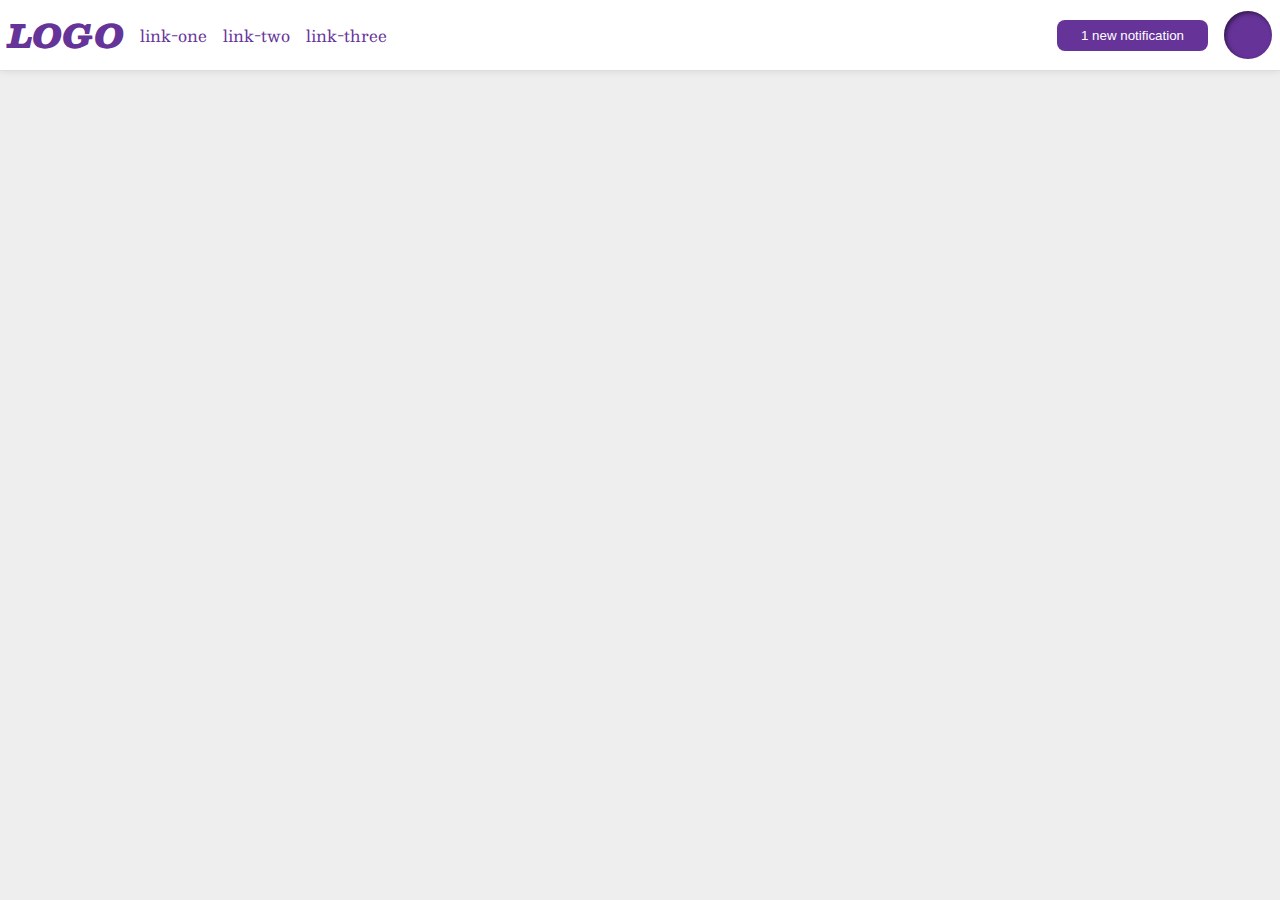
<file: flex/03-flex-header-2/index.html>
<!DOCTYPE html>
<html lang="en">
  <head>
    <meta charset="UTF-8">
    <meta http-equiv="X-UA-Compatible" content="IE=edge">
    <meta name="viewport" content="width=device-width, initial-scale=1.0">
    <title>Flex Header 2</title>
    <link rel="stylesheet" href="style.css">
  </head>
  <body>
    <div class="header">
      
      <div class="left">
        <div class="logo">
          LOGO
        </div>
        <ul class="links">
          <li><a href="google.com">link-one</a></li>
          <li><a href="google.com">link-two</a></li>
          <li><a href="google.com">link-three</a></li>
        </ul>
      </div>

      <div class="right">
        <button class="notifications">
          1 new notification
        </button>
        <div class="profile-image"></div>
      </div>  
    
    </div>
  </body>
</html>
</file>
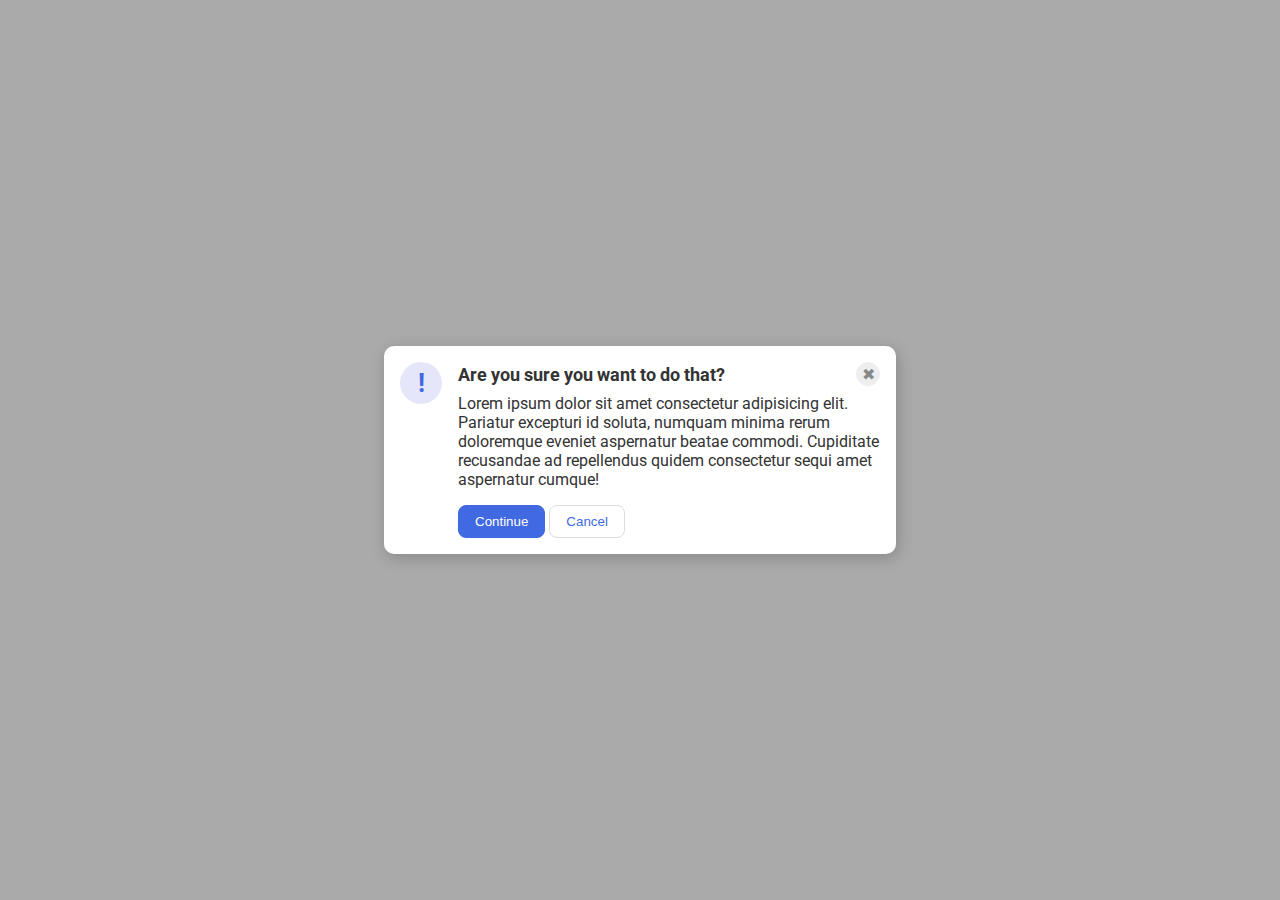
<file: flex/05-flex-modal/index.html>
<!DOCTYPE html>
<html lang="en">
  <head>
    <meta charset="UTF-8">
    <meta http-equiv="X-UA-Compatible" content="IE=edge">
    <meta name="viewport" content="width=device-width, initial-scale=1.0">
    <link rel="stylesheet" href="style.css">
    <title>Modal</title>
  </head>
  <body>

    <div class="modal">
      <div class="icon">!</div>

      <div class="container">
        <div class="header">Are you sure you want to do that?
          <button class="close-button">✖</button>
        </div>  
        
        <div class="text">Lorem ipsum dolor sit amet consectetur adipisicing elit. Pariatur excepturi id soluta, numquam minima rerum doloremque eveniet aspernatur beatae commodi. Cupiditate recusandae ad repellendus quidem consectetur sequi amet aspernatur cumque!</div>
        
        <button class="continue">Continue</button>
        <button class="cancel">Cancel</button>
      
      </div>
    </div>

  </body>
</html>
</file>
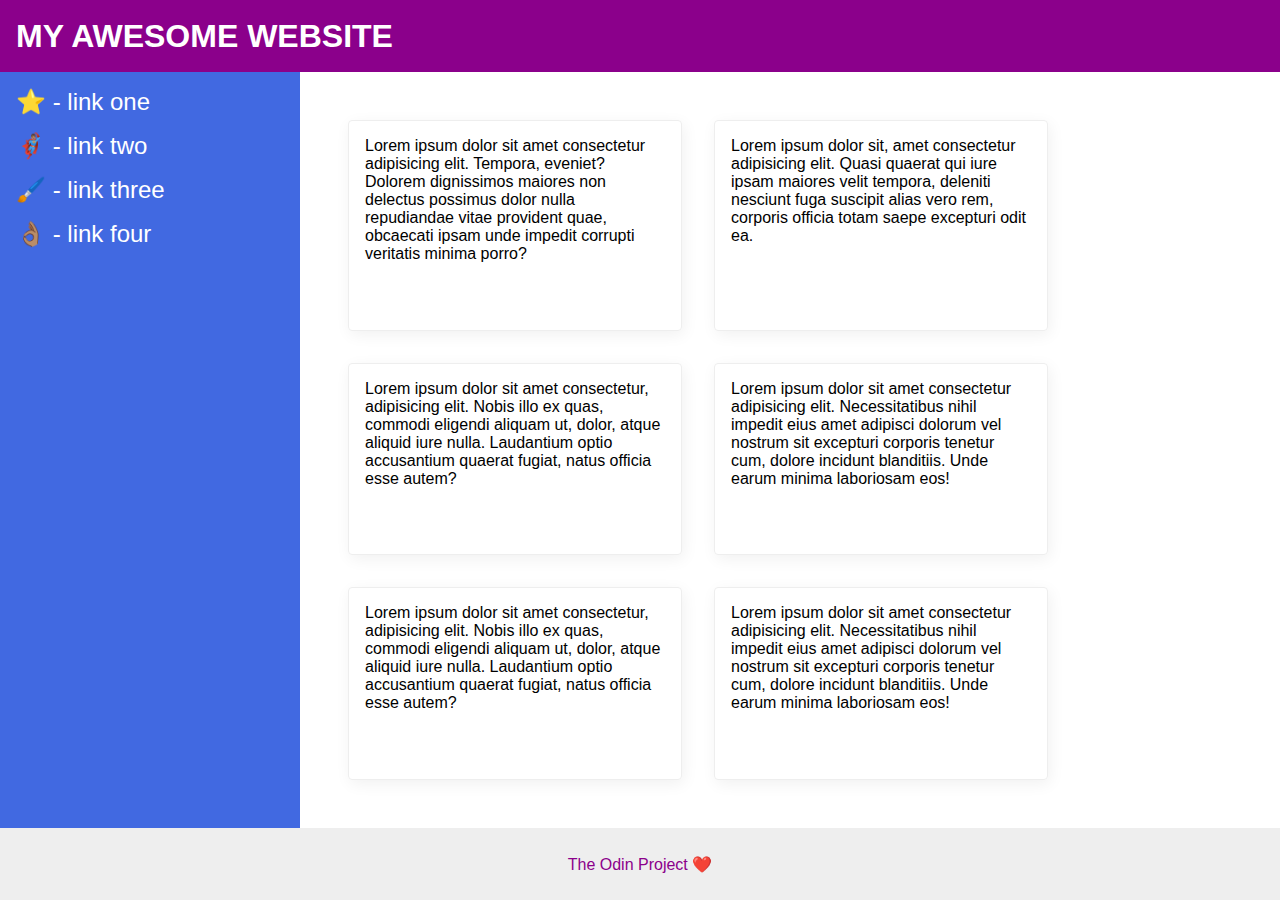
<file: flex/07-flex-layout-2/index.html>
<!DOCTYPE html>
<html lang="en">
  <head>
    <meta charset="UTF-8">
    <meta http-equiv="X-UA-Compatible" content="IE=edge">
    <meta name="viewport" content="width=device-width, initial-scale=1.0">
    <title>The Holy Grail</title>
    <link rel="stylesheet" href="style.css">
  </head>
  <body>
    <div class="header">
      MY AWESOME WEBSITE
    </div>
    
    <div class="body">
      <div class="sidebar">
        <ul>
          <li><a href="#">⭐ - link one</a></li>
          <li><a href="#">🦸🏽‍♂️ - link two</a></li>
          <li><a href="#">🖌️ - link three</a></li>
          <li><a href="#">👌🏽 - link four</a></li>
        </ul>
      </div>
      
      <div class="cards-grid-container">
        <!-- <div class="cards-grid"> -->
          <div class="card">Lorem ipsum dolor sit amet consectetur adipisicing elit. Tempora, eveniet? Dolorem dignissimos maiores non delectus possimus dolor nulla repudiandae vitae provident quae, obcaecati ipsam unde impedit corrupti veritatis minima porro?</div>
          <div class="card">Lorem ipsum dolor sit, amet consectetur adipisicing elit. Quasi quaerat qui iure ipsam maiores velit tempora, deleniti nesciunt fuga suscipit alias vero rem, corporis officia totam saepe excepturi odit ea.</div>
          <div class="card">Lorem ipsum dolor sit amet consectetur, adipisicing elit. Nobis illo ex quas, commodi eligendi aliquam ut, dolor, atque aliquid iure nulla. Laudantium optio accusantium quaerat fugiat, natus officia esse autem?</div>
          <div class="card">Lorem ipsum dolor sit amet consectetur adipisicing elit. Necessitatibus nihil impedit eius amet adipisci dolorum vel nostrum sit excepturi corporis tenetur cum, dolore incidunt blanditiis. Unde earum minima laboriosam eos!</div>
          <div class="card">Lorem ipsum dolor sit amet consectetur, adipisicing elit. Nobis illo ex quas, commodi eligendi aliquam ut, dolor, atque aliquid iure nulla. Laudantium optio accusantium quaerat fugiat, natus officia esse autem?</div>
          <div class="card">Lorem ipsum dolor sit amet consectetur adipisicing elit. Necessitatibus nihil impedit eius amet adipisci dolorum vel nostrum sit excepturi corporis tenetur cum, dolore incidunt blanditiis. Unde earum minima laboriosam eos!</div>
        <!-- </div> -->
      </div>
    </div>

    <div class="footer">
      The Odin Project ❤️
    </div>
  </body>
</html>
</file>
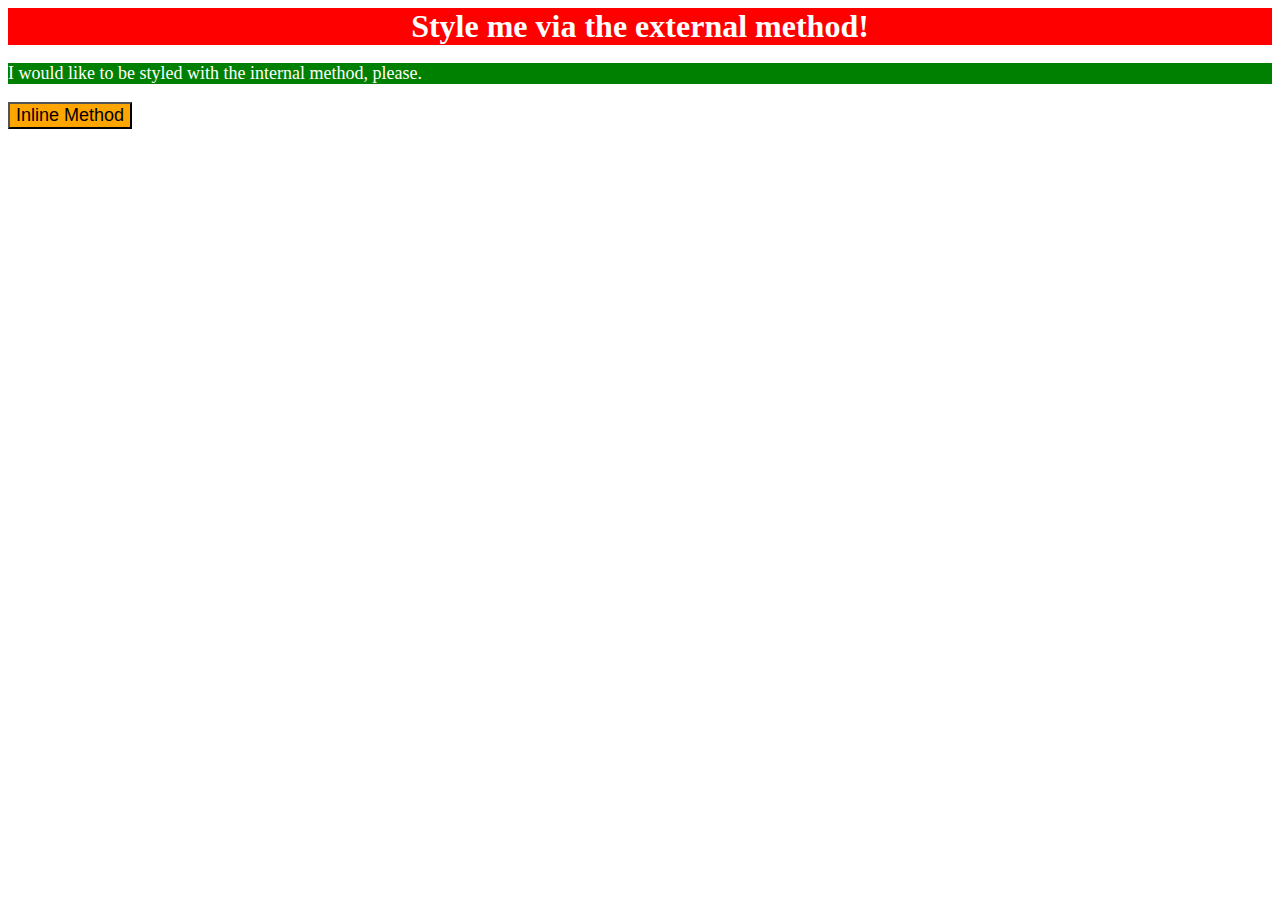
<file: foundations/01-css-methods/index.html>
<!DOCTYPE html>
<html lang="en">
  <head>
    <meta charset="UTF-8">
    <meta http-equiv="X-UA-Compatible" content="IE=edge">
    <meta name="viewport" content="width=device-width, initial-scale=1.0">
    <link rel="stylesheet" href="style.css" />
    <style> p{background-color: green; color: white; font-size: 18px;}</style>
    <title>Methods for Adding CSS</title>
  </head>
  <body>
    <div>Style me via the external method!</div>
    <p>I would like to be styled with the internal method, please.</p>
    <button style="background-color: orange; font-size: 18px;">Inline Method</button>
  </body>
</html>
</file>
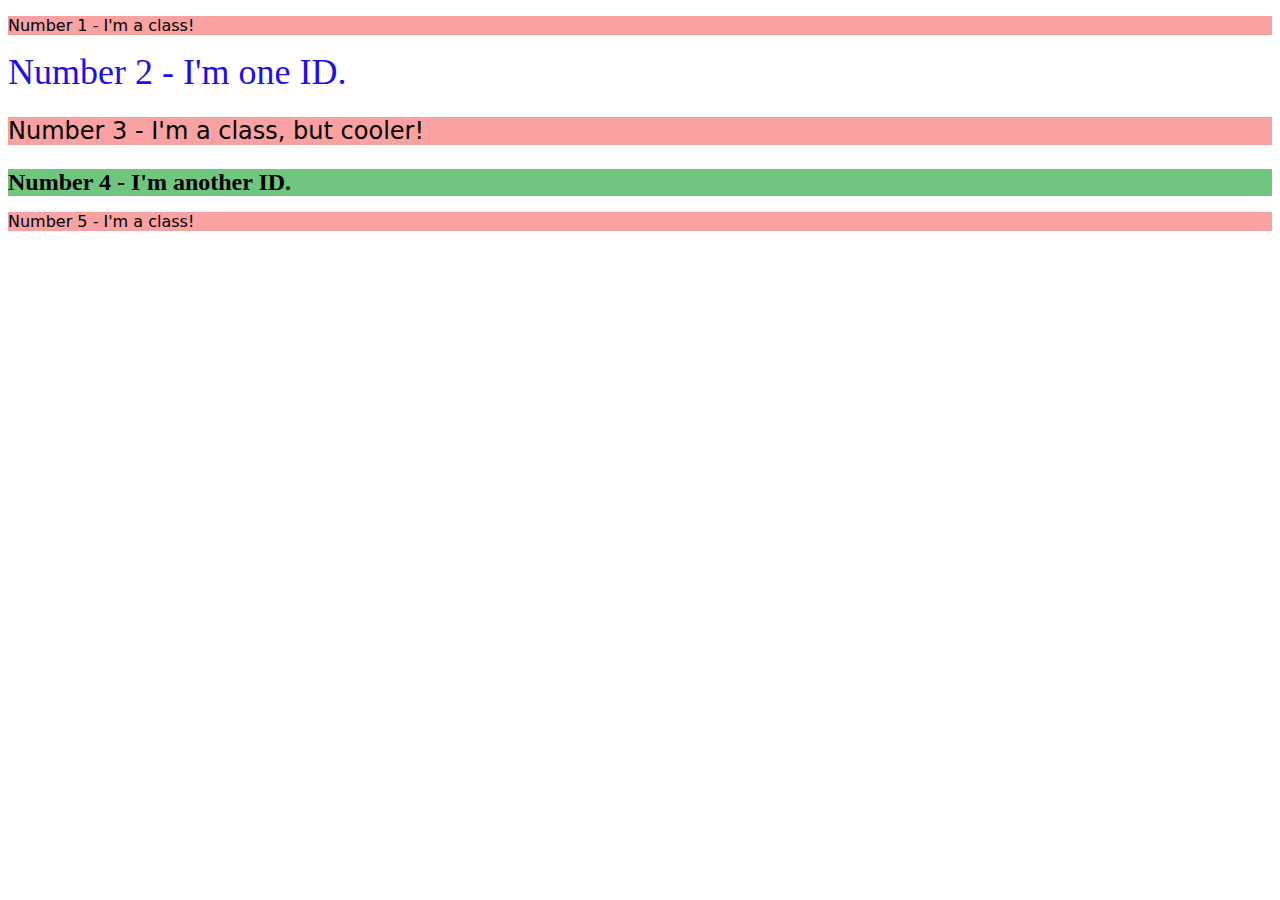
<file: foundations/02-class-id-selectors/index.html>
<!DOCTYPE html>
<html lang="en">
  <head>
    <meta charset="UTF-8">
    <meta http-equiv="X-UA-Compatible" content="IE=edge">
    <meta name="viewport" content="width=device-width, initial-scale=1.0">
    <title>Class and ID Selectors</title>
    <link rel="stylesheet" href="style.css">
  </head>
  <body>
    <p class="odds">Number 1 - I'm a class!</p>
    <div id="a">Number 2 - I'm one ID.</div>
    <p class="odds" id="b">Number 3 - I'm a class, but cooler!</p>
    <div id="c">Number 4 - I'm another ID.</div>
    <p class="odds">Number 5 - I'm a class!</p>
  </body>
</html>
</file>
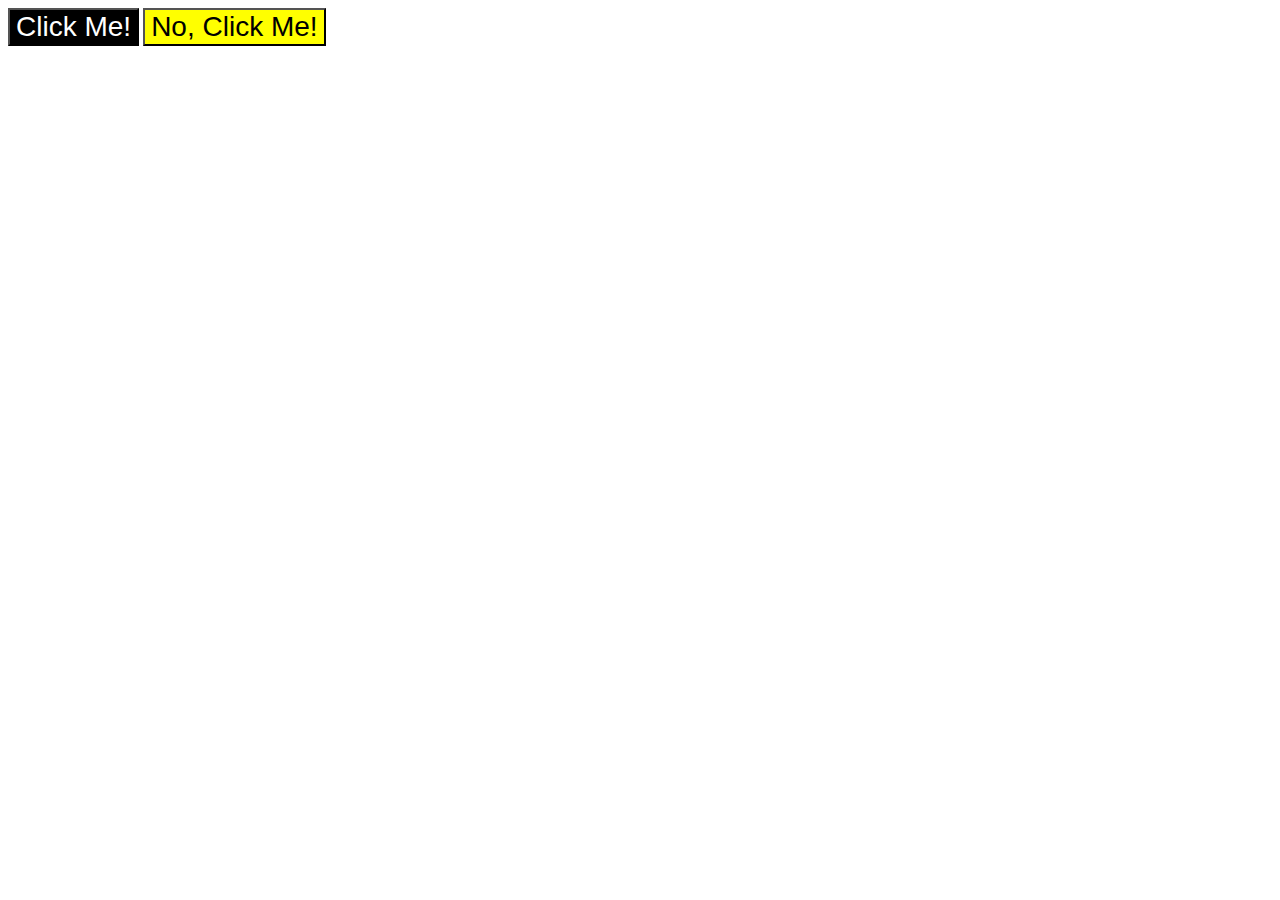
<file: foundations/03-grouping-selectors/index.html>
<!DOCTYPE html>
<html lang="en">
  <head>
    <meta charset="UTF-8">
    <meta http-equiv="X-UA-Compatible" content="IE=edge">
    <meta name="viewport" content="width=device-width, initial-scale=1.0">
    <title>Grouping Selectors</title>
    <link rel="stylesheet" href="style.css">
  </head>
  <body>
    <button class="butt1">Click Me!</button>
    <button class="butt2">No, Click Me!</button>
  </body>
</html>
</file>
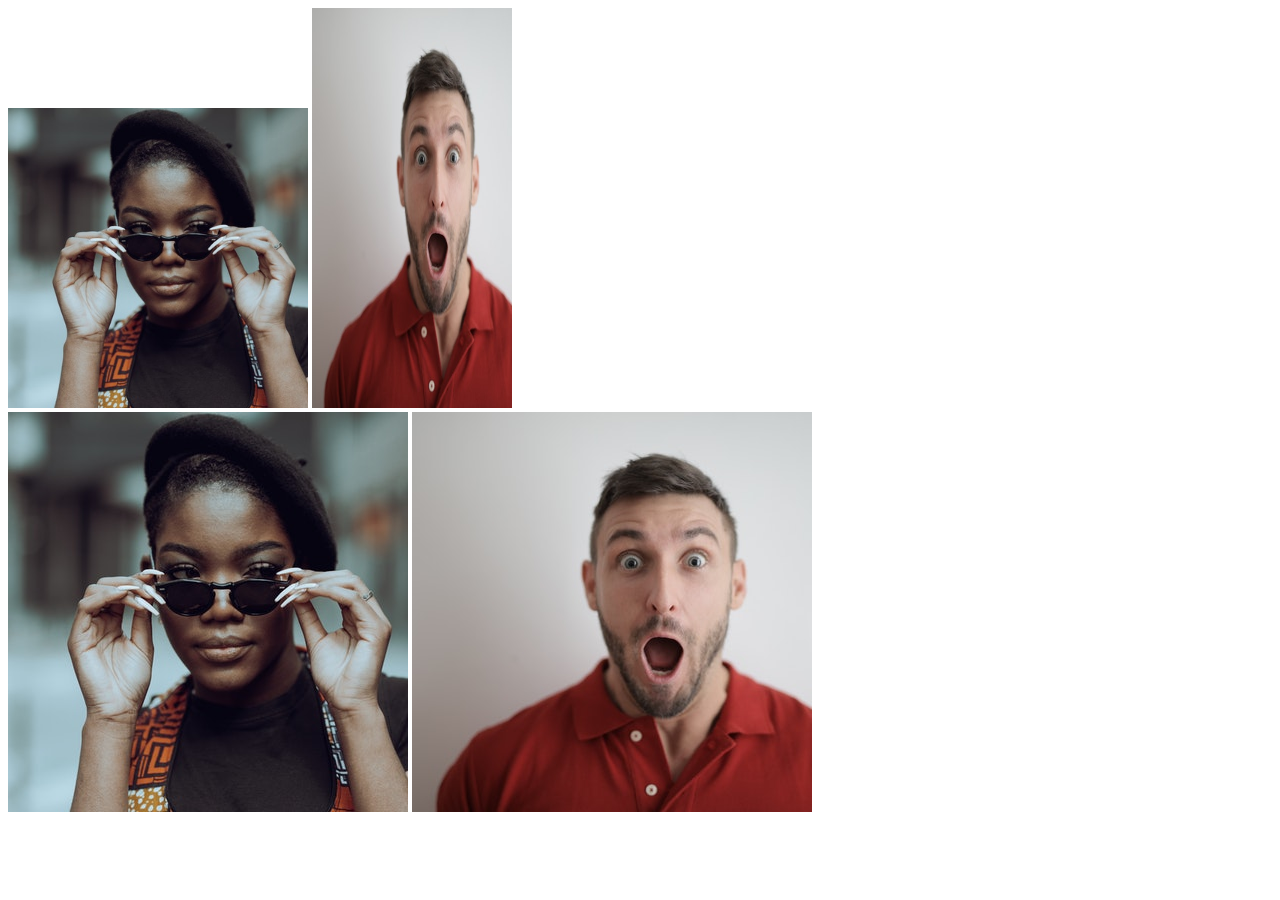
<file: foundations/04-chaining-selectors/index.html>
<!DOCTYPE html>
<html lang="en">
  <head>
    <meta charset="UTF-8">
    <meta http-equiv="X-UA-Compatible" content="IE=edge">
    <meta name="viewport" content="width=device-width, initial-scale=1.0">
    <title>Chaining Selectors</title>
    <link rel="stylesheet" href="style.css">
  </head>
  <body>
    <!-- Check image source path. Review Foundations lesson - Links and Images -->
    <!-- Use the classes BELOW this line -->
    <div>
      <img class="avatar proportioned" src="images/woman.jpg" alt="Woman with glasses">
      <img class="avatar distorted" src="images/man.jpg" alt="Man with surprised expression">
    </div>
    <!-- Use the classes ABOVE this line -->
    <div>
      <img class="original proportioned" src="images/woman.jpg" alt="Woman with glasses">
      <img class="original distorted" src="images/man.jpg" alt="Man with surprised expression">
    </div>
  </body>
</html>
</file>
<file: flex/03-flex-header-2/style.css>
/* this is some magical font-importing.  
you'll learn about it later. */
@import url('https://fonts.googleapis.com/css2?family=Besley:ital,wght@0,400;1,900&display=swap');

body {
  margin: 0;
  background: #eee;
  font-family: Besley, serif;
}

.header {
  background: white;
  border-bottom: 1px solid #ddd;
  box-shadow: 0 0 8px rgba(0,0,0,.1);

  padding: 8px;
  display: flex;
  justify-content: space-between;
}

.right, .left {
  display: flex;
  gap: 16px;
  align-items: center;
}

.profile-image {
  background: rebeccapurple;
  box-shadow: inset 2px 2px 4px rgba(0,0,0,.5);
  border-radius: 50%;
  width: 48px;
  height: 48px;
}

.logo {
  color: rebeccapurple;
  font-size: 32px;
  font-weight: 900;
  font-style: italic;
}

button {
  border: none;
  border-radius: 8px;
  background: rebeccapurple;
  color: white;
  padding: 8px 24px;

}

a {
  /* this removes the line under our links */
  text-decoration: none;
  color: rebeccapurple;
}

ul {
  list-style-type: none;

  display: flex;
  margin: 0px;
  padding: 0px;
  gap: 16px;

}
</file>
<file: flex/05-flex-modal/style.css>
@import url('https://fonts.googleapis.com/css2?family=Roboto:wght@400;700&display=swap');

html, body {
  height: 100%;
}

body {
  font-family: Roboto, sans-serif;
  margin: 0;
  background: #aaa;
  color: #333;
  /* I'll give you this one for free lol */
  display: flex;
  align-items: center;
  justify-content: center;
}

.modal {
  background: white;
  width: 480px;
  border-radius: 10px;
  box-shadow: 2px 4px 16px rgba(0,0,0,.2);

  display: flex;
  padding: 16px;
  gap: 16px;
}

.icon {
  color: royalblue;
  font-size: 26px;
  font-weight: 700;
  background: lavender;
  width: 42px;
  height: 42px;
  border-radius: 50%;
  display: flex;
  align-items: center;
  justify-content: center;

  min-width: 42px;
  /* or flex-shrink: 0; */
}

.close-button {
  background: #eee;
  border-radius: 50%;
  color: #888;
  font-weight: 400;
  font-size: 16px;
  height: 24px;
  width: 24px;
  display: flex;
  align-items: center;
  justify-content: center;
  border: 1px solid #eee;
  padding: 0;
}

button {
  cursor: pointer;
  padding: 8px 16px;
  border-radius: 8px;
}

button.continue {
  background: royalblue;
  border: 1px solid royalblue;
  color: white;
}

button.cancel {
  background: white;
  border: 1px solid #ddd;
  color: royalblue;
}

.text{
  margin-bottom: 16px;
} 

.header{
  display: flex;
  align-items: center;
  justify-content: space-between;  
  font-weight: bold;
  font-size: large;
  margin-bottom: 8px;
}
</file>
<file: flex/07-flex-layout-2/style.css>
body {
  font-family: -apple-system, BlinkMacSystemFont, 'Segoe UI', Roboto, Oxygen, Ubuntu, Cantarell, 'Open Sans', 'Helvetica Neue', sans-serif;
  margin: 0;
  min-height: 100vh;

  display: flex;
  flex-direction: column;
}

.header {
  height: 72px;
  background: darkmagenta;
  color: white;

  display: flex;
  align-items: center;
  /* justify-content: start; */
  padding: 0 16px;
  font-size: 32px;;
  font-weight: 900;
}

.footer {
  height: 72px;
  background: #eee;
  color: darkmagenta;

  
  display: flex;
  justify-content: center;
  align-items: center;
}

.sidebar {
  width: 300px;
  background: royalblue;
  box-sizing: border-box;

  /* display: flex; */
  flex-shrink: 0;
  padding: 16px;

}

.card {
  border: 1px solid #eee;
  box-shadow: 2px 4px 16px rgba(0,0,0,.06);
  border-radius: 4px;
/* 
  display: flex;
  flex-wrap: wrap; */
  width: 300px;
  /* min-height: 250px; */
  padding: 16px;
  margin: 16px;
}

.body{
  display: flex;
  flex: 1;
}
/* .body, .cards-grid-container {
  display: flex;
} */

/* ul, a {
  list-style-type: none;
  text-decoration: none;
  
  margin: 0;
  color: white;
  font-size: 24px;
} */

ul{
  list-style-type: none;
  margin: 0;
  padding: 0;
}

li{
  margin-bottom: 16px;
}

a{
  color: white;
  text-decoration: none;
  font-size: 24px;
}
/* 
.cards-grid{
  display: flex;
  justify-content: flex-start;
  flex-wrap: wrap;
  gap: 30px 20px;
  
  padding: 32px;
} */
.cards-grid-container{
  padding: 32px;
  display: flex;
  flex-wrap: wrap;
}
</file>
<file: foundations/01-css-methods/style.css>
div {
    font-size: 32px;
    text-align: center;
    font-weight: bold;
    background-color: red;
    color: white;
}
</file>
<file: foundations/02-class-id-selectors/style.css>
.odds {
    background-color: rgb(250, 161, 161);
    font-family: 'Verdana', 'DejaVu Sans', sans-serif;
}
#a {
    color: hsl(245, 88%, 49%);
    font-size: 36px;
}
#b, #c {
   font-size: 24px; 
}
#c {
    background-color: hsl(130, 43%, 61%);
    font-weight: bold;
}
</file>
<file: foundations/03-grouping-selectors/style.css>
.butt1, .butt2{
    font-size: 28px;
    font-family: Helvetica, "Times New Roman", sans-serif;
}
.butt1{
    background-color: black;
    color: white;
}
.butt2{
    background-color: yellow;
}
</file>
<file: foundations/04-chaining-selectors/style.css>
/* Add CSS Styling */
.avatar.proportioned{
    width: 300px;
    height: auto;
}
.avatar.distorted{
    width: 200px;
    height: 400px;
}
</file>
